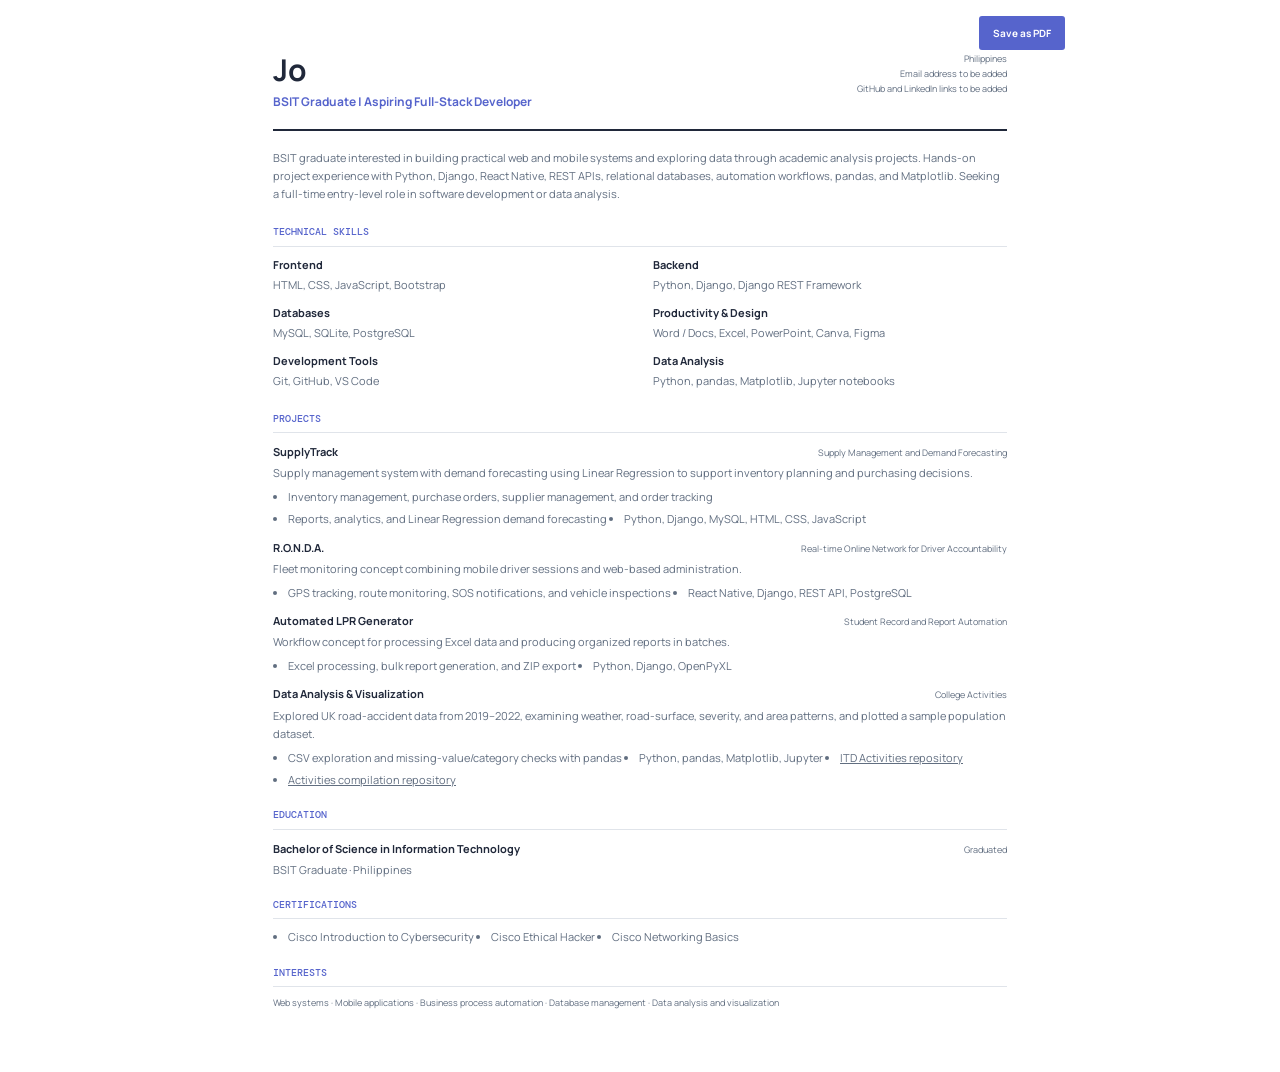
<file: resume.html>
<!doctype html>
<html lang="en">
<head>
  <meta charset="utf-8">
  <meta name="viewport" content="width=device-width, initial-scale=1">
  <meta name="description" content="Résumé for Jo, BSIT graduate and aspiring full-stack developer in the Philippines.">
  <title>Jo | Résumé</title>
  <link rel="preconnect" href="https://fonts.googleapis.com">
  <link rel="preconnect" href="https://fonts.gstatic.com" crossorigin>
  <link href="https://fonts.googleapis.com/css2?family=DM+Mono:wght@400;500&amp;family=Manrope:wght@400;500;600;700;800&amp;display=swap" rel="stylesheet">
  <style>
    :root { color-scheme: light; --ink: #20283a; --muted: #616e80; --line: #e0e4ea; --primary: #5664cc; font-family: 'Manrope', 'Segoe UI', sans-serif; }
    * { box-sizing: border-box; }
    body { max-width: 850px; margin: 0 auto; padding: 52px 58px; color: var(--ink); font-size: 11px; line-height: 1.65; }
    a { color: inherit; }
    .resume-top { display: flex; justify-content: space-between; align-items: flex-start; gap: 20px; border-bottom: 2px solid var(--ink); padding-bottom: 17px; }
    h1 { margin: 0; font-size: 30px; line-height: 1.2; }
    .role { margin: 4px 0 0; color: var(--primary); font-size: 12px; font-weight: 700; }
    .contact { color: var(--muted); font-size: 9px; text-align: right; }
    .contact p { margin: 0; }
    .summary { margin: 18px 0 21px; color: var(--muted); font-size: 11px; }
    section { margin-top: 18px; }
    h2 { margin: 0 0 9px; border-bottom: 1px solid var(--line); padding-bottom: 5px; color: var(--primary); font-family: 'DM Mono', monospace; font-size: 10px; font-weight: 500; }
    h3 { margin: 0; font-size: 11px; }
    .item { margin-top: 10px; }
    .item-head { display: flex; align-items: baseline; justify-content: space-between; gap: 12px; }
    .item-head span, .sub { color: var(--muted); font-size: 9px; }
    .item p { margin: 3px 0; color: var(--muted); }
    ul { display: flex; flex-wrap: wrap; gap: 4px 17px; margin: 6px 0 0; padding-left: 15px; color: var(--muted); }
    .skills { display: grid; grid-template-columns: 1fr 1fr; gap: 8px 25px; }
    .skills p { margin: 2px 0; color: var(--muted); }
    .download { position: fixed; top: 16px; right: max(16px, calc((100vw - 850px) / 2)); border: 0; border-radius: 3px; padding: 10px 14px; background: #5664cc; color: white; font: 700 10px 'Manrope', sans-serif; cursor: pointer; }
    @media (max-width: 600px) { body { padding: 65px 23px 30px; } .resume-top { flex-direction: column; } .contact { text-align: left; } .download { position: absolute; } .skills { grid-template-columns: 1fr; } }
    @media print { body { max-width: none; padding: 0; font-size: 10px; } .download { display: none; } section { break-inside: avoid; } }
  </style>
</head>
<body>
  <button class="download" type="button" onclick="window.print()">Save as PDF</button>
  <header class="resume-top">
    <div><h1>Jo</h1><p class="role">BSIT Graduate | Aspiring Full-Stack Developer</p></div>
    <div class="contact"><p>Philippines</p><p>Email address to be added</p><p>GitHub and LinkedIn links to be added</p></div>
  </header>
  <p class="summary">BSIT graduate interested in building practical web and mobile systems and exploring data through academic analysis projects. Hands-on project experience with Python, Django, React Native, REST APIs, relational databases, automation workflows, pandas, and Matplotlib. Seeking a full-time entry-level role in software development or data analysis.</p>
  <section><h2>TECHNICAL SKILLS</h2><div class="skills">
    <div><h3>Frontend</h3><p>HTML, CSS, JavaScript, Bootstrap</p></div>
    <div><h3>Backend</h3><p>Python, Django, Django REST Framework</p></div>
    <div><h3>Databases</h3><p>MySQL, SQLite, PostgreSQL</p></div>
    <div><h3>Productivity &amp; Design</h3><p>Word / Docs, Excel, PowerPoint, Canva, Figma</p></div>
    <div><h3>Development Tools</h3><p>Git, GitHub, VS Code</p></div>
    <div><h3>Data Analysis</h3><p>Python, pandas, Matplotlib, Jupyter notebooks</p></div>
  </div></section>
  <section><h2>PROJECTS</h2>
    <article class="item"><div class="item-head"><h3>SupplyTrack</h3><span>Supply Management and Demand Forecasting</span></div><p>Supply management system with demand forecasting using Linear Regression to support inventory planning and purchasing decisions.</p><ul><li>Inventory management, purchase orders, supplier management, and order tracking</li><li>Reports, analytics, and Linear Regression demand forecasting</li><li>Python, Django, MySQL, HTML, CSS, JavaScript</li></ul></article>
    <article class="item"><div class="item-head"><h3>R.O.N.D.A.</h3><span>Real-time Online Network for Driver Accountability</span></div><p>Fleet monitoring concept combining mobile driver sessions and web-based administration.</p><ul><li>GPS tracking, route monitoring, SOS notifications, and vehicle inspections</li><li>React Native, Django, REST API, PostgreSQL</li></ul></article>
    <article class="item"><div class="item-head"><h3>Automated LPR Generator</h3><span>Student Record and Report Automation</span></div><p>Workflow concept for processing Excel data and producing organized reports in batches.</p><ul><li>Excel processing, bulk report generation, and ZIP export</li><li>Python, Django, OpenPyXL</li></ul></article>
    <article class="item"><div class="item-head"><h3>Data Analysis &amp; Visualization</h3><span>College Activities</span></div><p>Explored UK road-accident data from 2019–2022, examining weather, road-surface, severity, and area patterns, and plotted a sample population dataset.</p><ul><li>CSV exploration and missing-value/category checks with pandas</li><li>Python, pandas, Matplotlib, Jupyter</li><li><a href="https://github.com/Jomarie0/ITD_ACTIVITIES">ITD Activities repository</a></li><li><a href="https://github.com/Jomarie0/ITD-Activities-Compilation">Activities compilation repository</a></li></ul></article>
  </section>
  <section><h2>EDUCATION</h2><article class="item"><div class="item-head"><h3>Bachelor of Science in Information Technology</h3><span>Graduated</span></div><p>BSIT Graduate · Philippines</p></article></section>
  <section><h2>CERTIFICATIONS</h2><ul><li>Cisco Introduction to Cybersecurity</li><li>Cisco Ethical Hacker</li><li>Cisco Networking Basics</li></ul></section>
  <section><h2>INTERESTS</h2><p class="sub">Web systems · Mobile applications · Business process automation · Database management · Data analysis and visualization</p></section>
</body>
</html>
</file>
